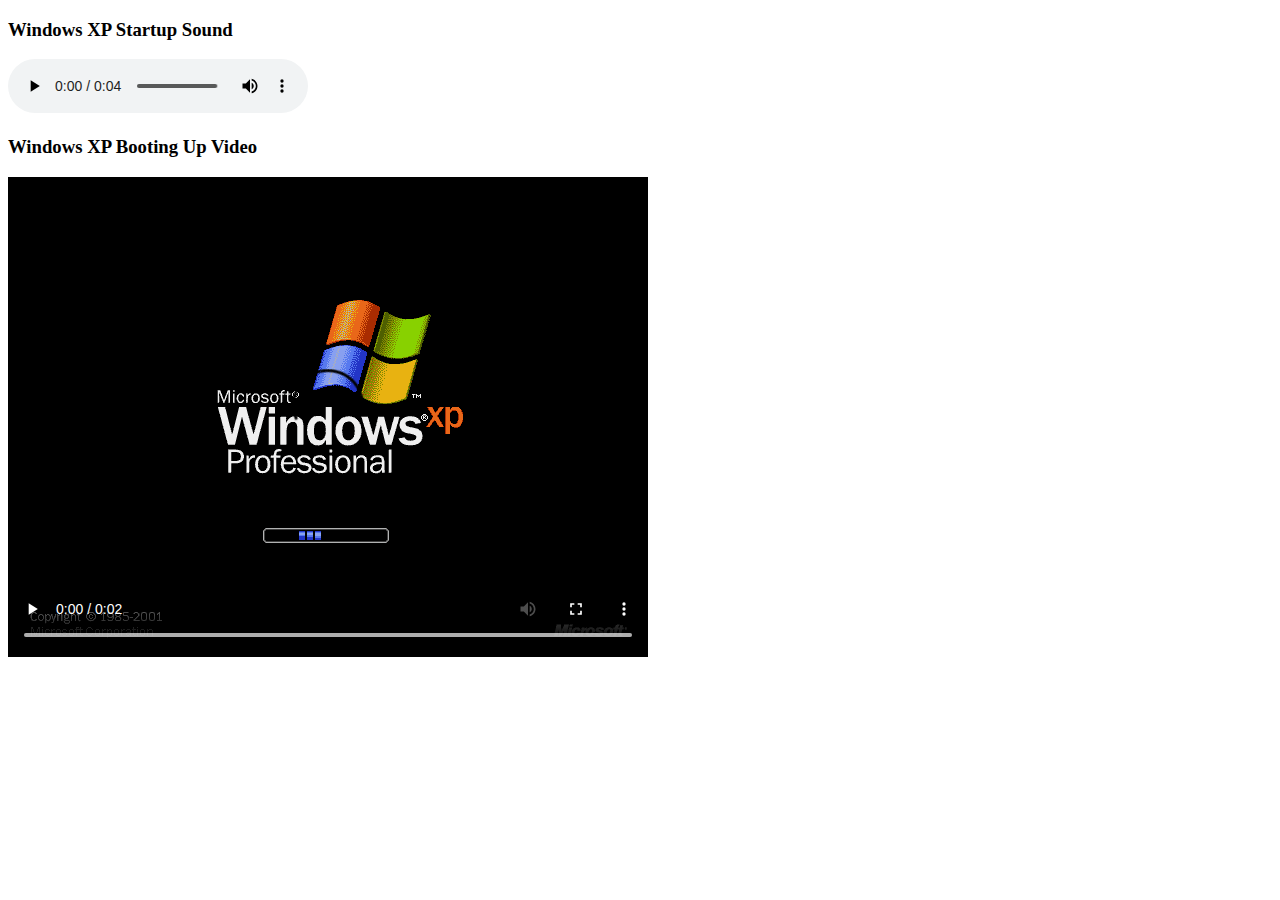
<file: audio-and-video/index.html>
<!DOCTYPE html>
<html lang="en">
<head>
    <meta charset="UTF-8">
    <meta name="viewport" content="width=device-width, initial-scale=1.0">
    <title>Audio and Video</title>
</head>
<body>
    <h3>Windows XP Startup Sound</h3>
    <audio controls="controls"> 
        <source src="assets/audio/mp3/windowsxp.mp3" type="audio/mpeg">
        <source src="assets/audio/ogg/windowsxp.ogg" type="audio/ogg">
        <source src="assets/audio/wav/windowsxp.wav" type="audio/wav">
        Your browser does not support the audio element.
    </audio>
    <h3>Windows XP Booting Up Video</h3>
    <video poster="assets/img/WindowsXP.png" controls="controls" loop="loop" width="640" height="480">
        <source src="assets/video/mp4/windowsxpbootup.mp4" type="video/mp4">
        <source src="assets/video/webm/windowsxpbootup.webm" type="video/webm">
        <source src="assets/video/ogg/windowsxpbootup.ogv" type="video/ogg">
        Your browser does not support the video element.
    </video>
</body>
</html>
</file>
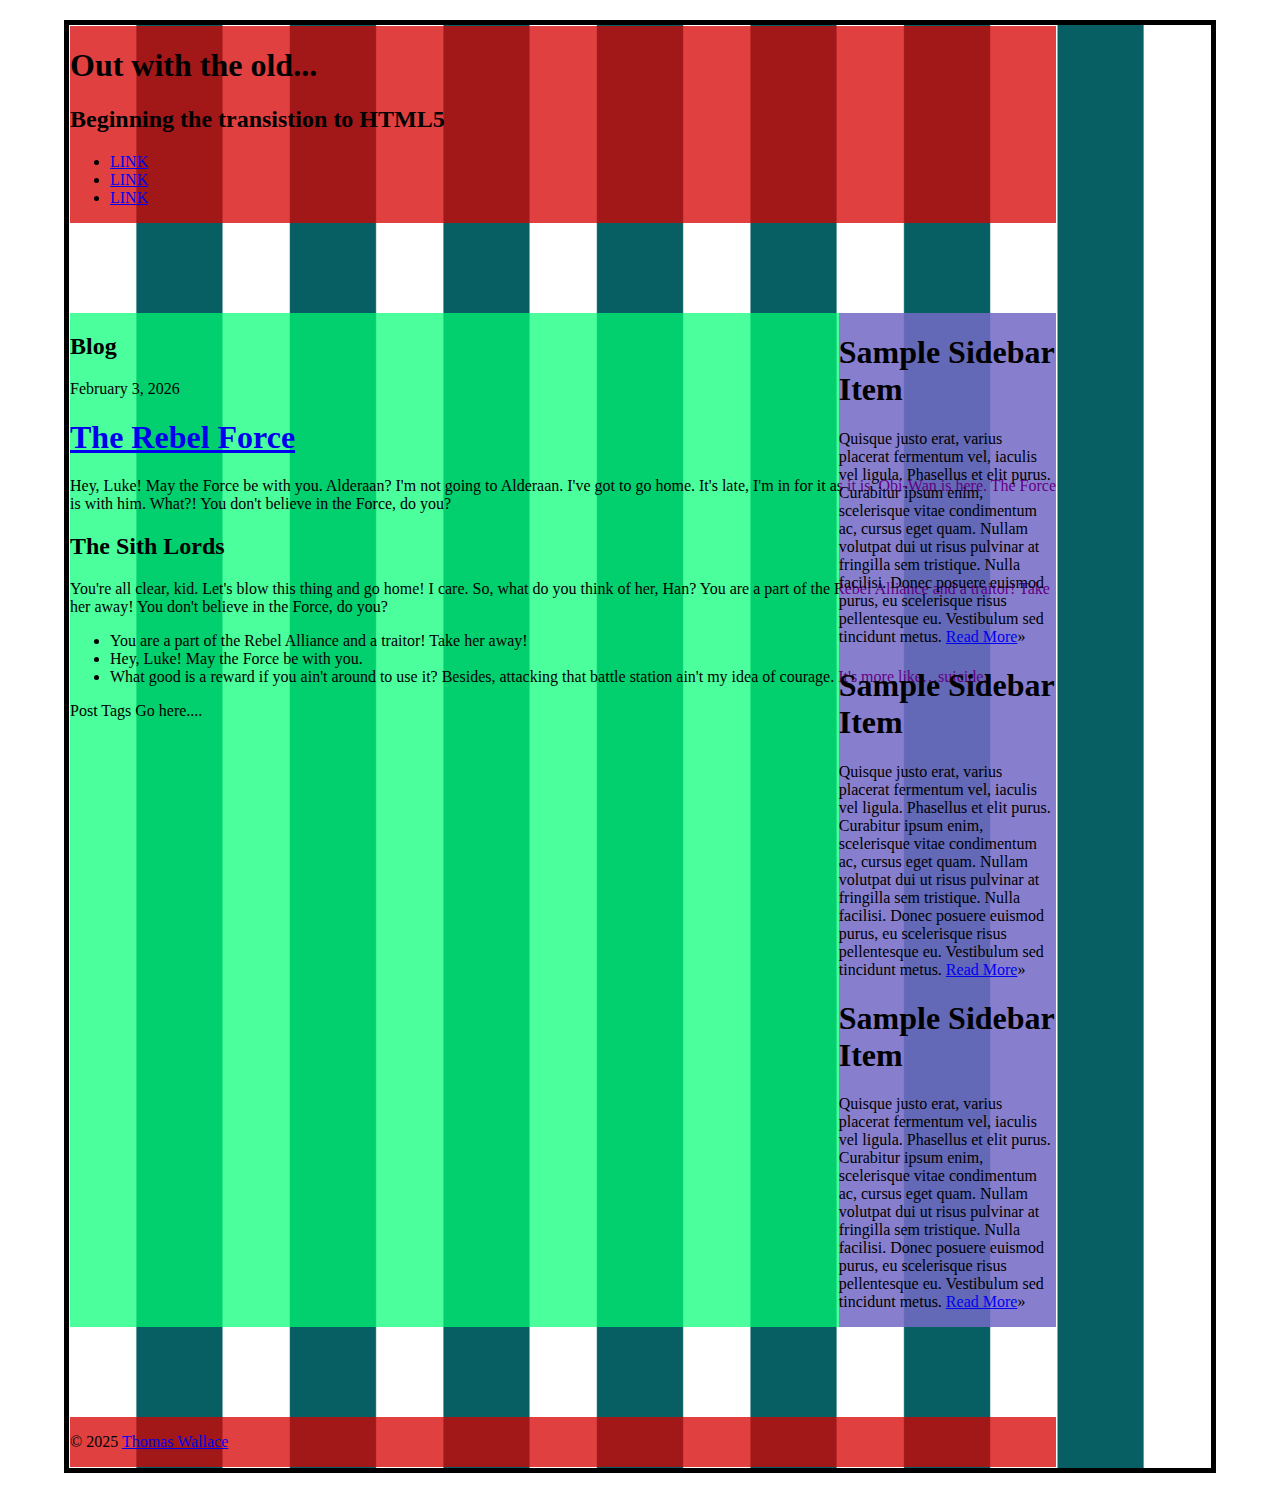
<file: css-grid-exercise-1/index.html>
<!DOCTYPE html>
<html lang="en">
<head>
<meta charset="utf-8" />
<title>Out with the old...</title>
<link rel="stylesheet" href="assets/css/screen.css">
<meta name="description" content="We are going to refine this document down to a good starting point for all html5 projects moving forward." />
<meta name="author" content="Kyle Johnson" />
<link rel="shortcut icon" href="/favicon.ico" />
</head>
<body>
<main class="container cf">
  <header class="primary">
    <h1>Out with the old...</h1>
    <h2>Beginning the transistion to HTML5</h2>
    <nav class="primary">
      <ul>
        <li><a href="#">LINK</a></li>
        <li><a href="#">LINK</a></li>
        <li><a href="#">LINK</a></li>
      </ul>
    </nav>
  </header>
  <section id="content">
    <section id="blog">
      <h2>Blog</h2>
      <article class="post">
        <header>
          <time class="post-date" datetime="2026-02-03">February 3, 2026</p>
          <h1> <a href="#" rel="bookmark" title="link to this post">The Rebel Force</a> </h1>
        </header>
        
        <p>Hey, Luke! May the Force be with you. Alderaan? I'm not going to Alderaan. I've got to go home. It's late, I'm in for it as it is. Obi-Wan is here. The Force is with him. What?! You don't believe in the Force, do you?</p>
        <h2>The Sith Lords</h2>
        <p>You're all clear, kid. Let's blow this thing and go home! I care. So, what do you think of her, Han? You are a part of the Rebel Alliance and a traitor! Take her away! You don't believe in the Force, do you?</p>
        <ul>
          <li>You are a part of the Rebel Alliance and a traitor! Take her away!</li>
          <li>Hey, Luke! May the Force be with you.</li>
          <li>What good is a reward if you ain't around to use it? Besides, attacking that battle station ain't my idea of courage. It's more like&hellip;suicide.</li>
        </ul>
        <footer class="post-meta"> Post Tags Go here.... </footer>
      </article>
    </section>
    <!--#primary -->
    <aside>
      <article class="widget">
        <h1>Sample Sidebar Item </h1>
        <p>Quisque justo erat, varius placerat fermentum vel, iaculis vel ligula. Phasellus et elit purus. Curabitur ipsum enim, scelerisque vitae condimentum ac, cursus eget quam. Nullam volutpat dui ut risus pulvinar at fringilla sem tristique. Nulla facilisi. Donec posuere euismod purus, eu scelerisque risus pellentesque eu. Vestibulum sed tincidunt metus. <a href="#">Read More</a>&raquo;</p>
      </article>
      <article class="widget">
        <h1>Sample Sidebar Item </h1>
        <p>Quisque justo erat, varius placerat fermentum vel, iaculis vel ligula. Phasellus et elit purus. Curabitur ipsum enim, scelerisque vitae condimentum ac, cursus eget quam. Nullam volutpat dui ut risus pulvinar at fringilla sem tristique. Nulla facilisi. Donec posuere euismod purus, eu scelerisque risus pellentesque eu. Vestibulum sed tincidunt metus. <a href="#">Read More</a>&raquo;</p>
      </article>
      <article class="widget">
        <h1>Sample Sidebar Item </h1>
        <p>Quisque justo erat, varius placerat fermentum vel, iaculis vel ligula. Phasellus et elit purus. Curabitur ipsum enim, scelerisque vitae condimentum ac, cursus eget quam. Nullam volutpat dui ut risus pulvinar at fringilla sem tristique. Nulla facilisi. Donec posuere euismod purus, eu scelerisque risus pellentesque eu. Vestibulum sed tincidunt metus. <a href="#">Read More</a>&raquo;</p>
      </article>
    </aside>
    <!--#secondary --> 
  </section>
  <!--#content -->
  <footer class="primary">
    <p>&copy; 2025 <a href="#">Thomas Wallace</a></p>
  </div>
</main>
<!--.container -->
</body>
</html>
</file>
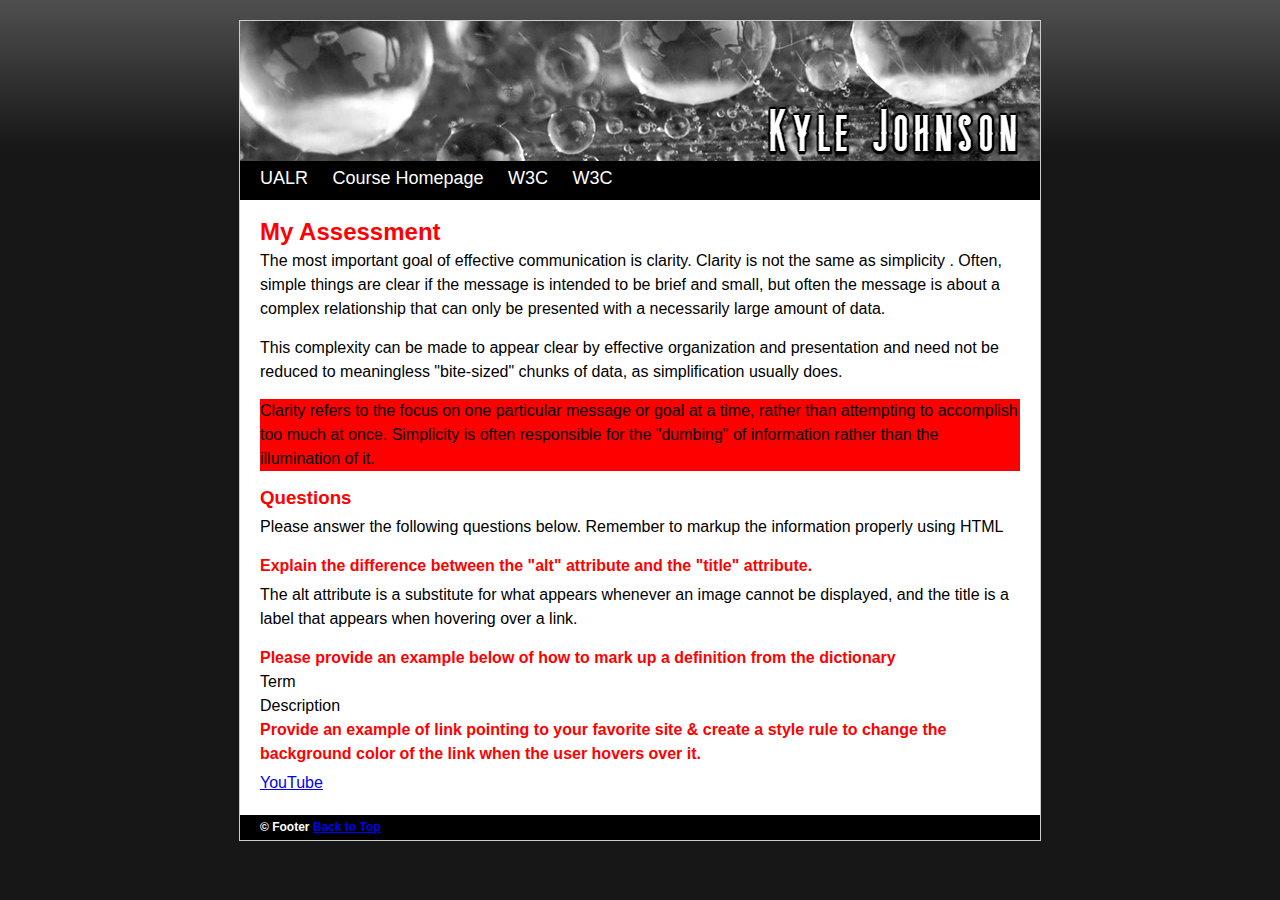
<file: pre-assessment/index.html>
<!doctype html>
<html lang="en">
<head>
<meta charset="UTF-8"> <!-- Declares the Characterset -->
<meta name="description" content="This is a skills pre-assessment for Mobile Web Development" />
<meta name="author" content="Kyle Johnson" />
<title>IFSC 3342 Pre-Assessment | Kyle Johnson</title>
<link rel="stylesheet" href="assets/css/screen.css">
</head>
<body>
<div id="container">
  <div id="header">
    <h1><a href="index.html">Kyle Johnson</a></h1>
  </div>
  <div id="nav">
    <ul>
      <li><a href="http://ualr.edu" title="Take me home!">UALR</a></li>
      <li><a href="https://thomaswallace.net/course/mobile-web/spring-2018/">Course Homepage</a></li>
      <li><a href="http://www.w3.org/">W3C</a></li>
      <li><a href="http://www.w3.org/">W3C</a></li>
    </ul>
  </div>
  <div id="content">
    <h2>My Assessment</h2> <!-- Hey Thomas! -->
    <p>The most important goal of effective communication is clarity. Clarity is not the same as simplicity . Often, simple things are clear if the message is intended to be brief and small, but often the message is about a complex relationship that can only be presented with a necessarily large amount of data. </p>
    <p>This complexity can be made to appear clear by effective organization and presentation and need not be reduced to meaningless "bite-sized" chunks of data, as simplification usually does. </p>
    <p class="alert">Clarity refers to the focus on one particular message or goal at a time, rather than attempting to accomplish too much at once. Simplicity is often responsible for the "dumbing" of information rather than the illumination of it.</p>
    <h3>Questions</h3>
    <p>Please answer the following questions below. Remember to markup the information properly using HTML</p>
    <h4>Explain the difference between the &quot;alt&quot; attribute and the &quot;title&quot; attribute. </h4>
    <p>The alt attribute is a substitute for what appears whenever an image cannot be displayed, and the title is a label that appears when hovering over a link.</p>
    <h4>Please provide an example below of how to mark up a definition from the dictionary</h4>
    <dl>
      <dt>Term</dt>
      <dd>Description</dd>
    </dl>
    <h4>Provide an example of link pointing to your favorite site &amp; create a style rule to change the background color of the link when the user hovers over it. </h4>
    <p><a href="https://www.youtube.com" target="_blank">YouTube</a></p>
  </div>
  <div id="footer">
    <h6>&copy; Footer <a href="#top">Back to Top</a></h6>
  </div>
</div>
</body>
</html>
</file>
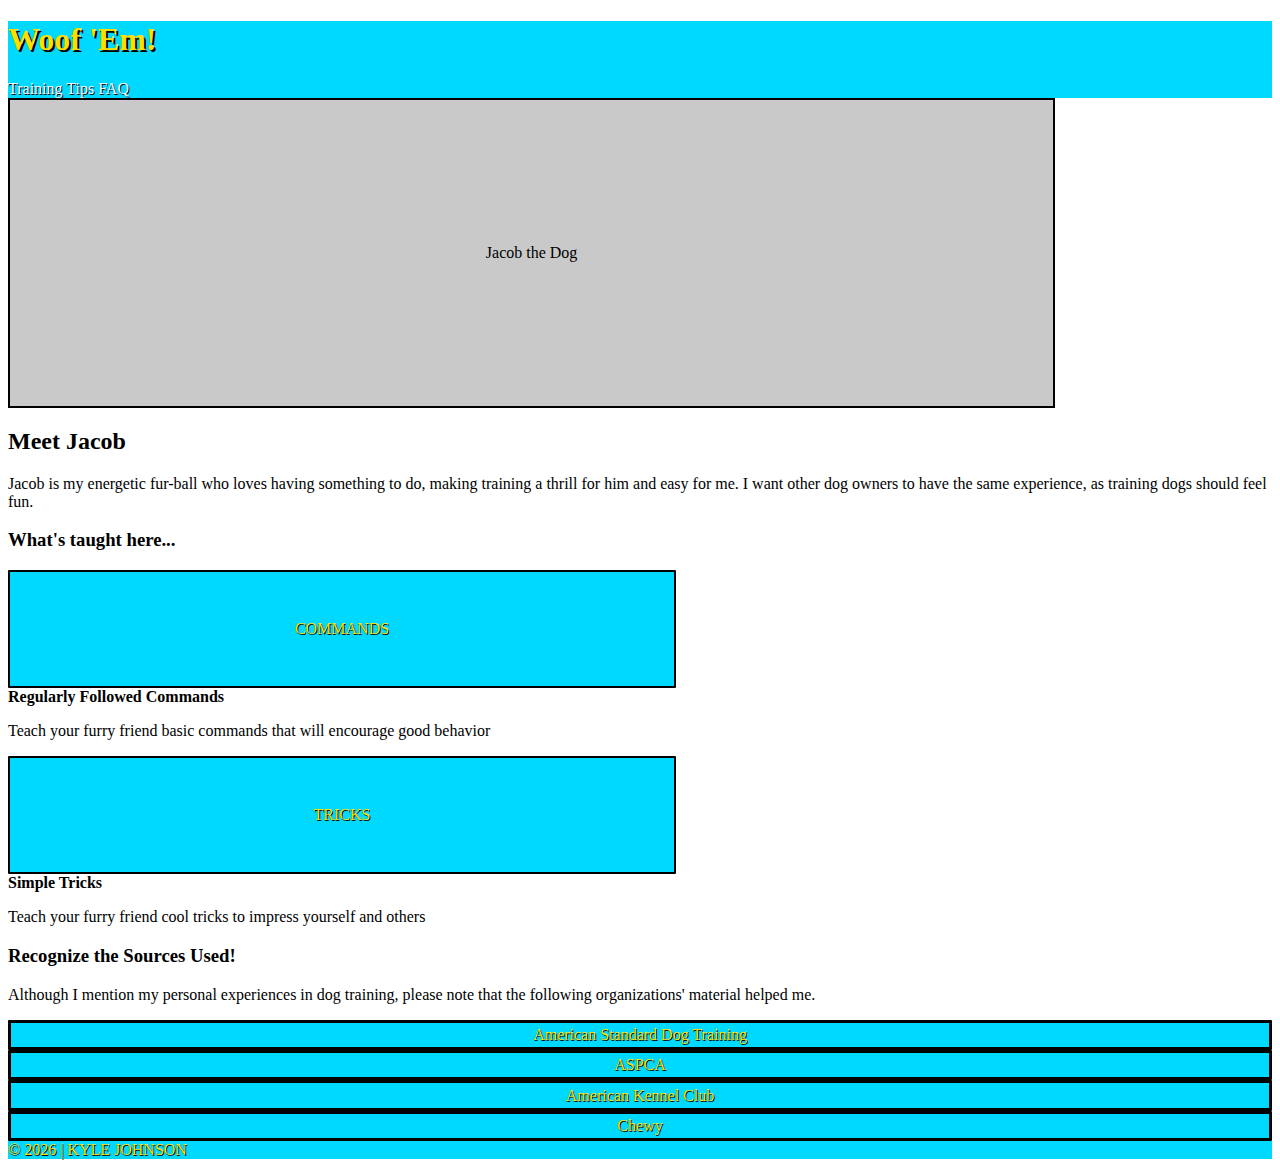
<file: rapid-prototype/index.html>
<!doctype html>
<html lang="en">
  <head>
    <meta charset="utf-8">
    <meta name="viewport" content="width=device-width, initial-scale=1">
    <title>Woof 'Em! Rapid Prototype</title>
    <link href="https://cdn.jsdelivr.net/npm/bootstrap@5.3.8/dist/css/bootstrap.min.css" rel="stylesheet" integrity="sha384-sRIl4kxILFvY47J16cr9ZwB07vP4J8+LH7qKQnuqkuIAvNWLzeN8tE5YBujZqJLB" crossorigin="anonymous">
    <link rel="stylesheet" href="assets/css/style.css">
  </head>

  <body>
    <header class="container-fluid border-bottom">
      <div class="container">
        <div class="row align-items-center">
          <div class="col-md-6">
            <h1>Woof 'Em!</h1>
          </div>
          <div class="col-md-6 text-end">
            <nav>
              <span class="px-2">Training</span>
              <span class="px-2">Tips</span>
              <span class="px-2">FAQ</span>
            </nav>
          </div>
        </div>
      </div>
    </header>

    <main class="container my-5">
      <section class="row align-items-center mb-5">
        <div class="col-md-4 text-center">
            <div class="image-placeholder">Jacob the Dog</div>
        </div>
        <div class="col-md-8">
          <h2>Meet Jacob</h2>
          <p>
            Jacob is my energetic fur-ball who loves having something to do,
            making training a thrill for him and easy for me. I want other dog
            owners to have the same experience, as training dogs should feel fun.
          </p>
        </div>
      </section>

      <section class="row my-5 align-items-center">
        <div class="col-md-3">
          <h3>What's taught here...</h3>
        </div>
        <div class="col-md-4 mb-3">
          <div class="d-flex align-items-center">
            <div class="feature-box-small me-3">COMMANDS</div>
            <div>
              <strong class="d-block">Regularly Followed Commands</strong>
              <p class="small mb-0">Teach your furry friend basic commands that will encourage good behavior</p>
            </div>
          </div>
        </div>

        <div class="col-md-5 mb-3">
          <div class="d-flex align-items-center">
            <div class="feature-box-small me-3">TRICKS</div>
            <div>
              <strong class="d-block">Simple Tricks</strong>
              <p class="small mb-0">Teach your furry friend cool tricks to impress yourself and others</p>
            </div>
          </div>
        </div>
      </section>

      <section class="row my-5">
        <div class="col-md-8">
          <h3>Recognize the Sources Used!</h3>
          <p>
            Although I mention my personal experiences in dog training,
            please note that the following organizations' material helped me.
          </p>
        </div>
        <div class="col-md-4">
          <div class="row g-2">
            <div class="col-12">
              <a itemprop="url" href="https://americanstandardk9.com/">American Standard Dog Training</a>
            </div>
            <div class="col-4">
              <a itemprop="url" href="https://www.aspca.org/">ASPCA</a>
            </div>
            <div class="col-8">
              <a itemprop="url" href="https://www.akc.org/">American Kennel Club</a>
            </div>
            <div class="col-4">
              <a itemprop="url" href="https://www.chewy.com/">Chewy</a>
            </div>
          </div>
        </div>
      </section>
    </main>

    <footer class="container-fluid border-top">
      <div class="text-center">
        <div id="copyright">
          &copy; 2026 | KYLE JOHNSON
        </div>
      </div>
    </footer>
    <script src="https://cdn.jsdelivr.net/npm/bootstrap@5.3.8/dist/js/bootstrap.bundle.min.js" integrity="sha384-FKyoEForCGlyvwx9Hj09JcYn3nv7wiPVlz7YYwJrWVcXK/BmnVDxM+D2scQbITxI" crossorigin="anonymous"></script>
  </body>
</html>
</file>
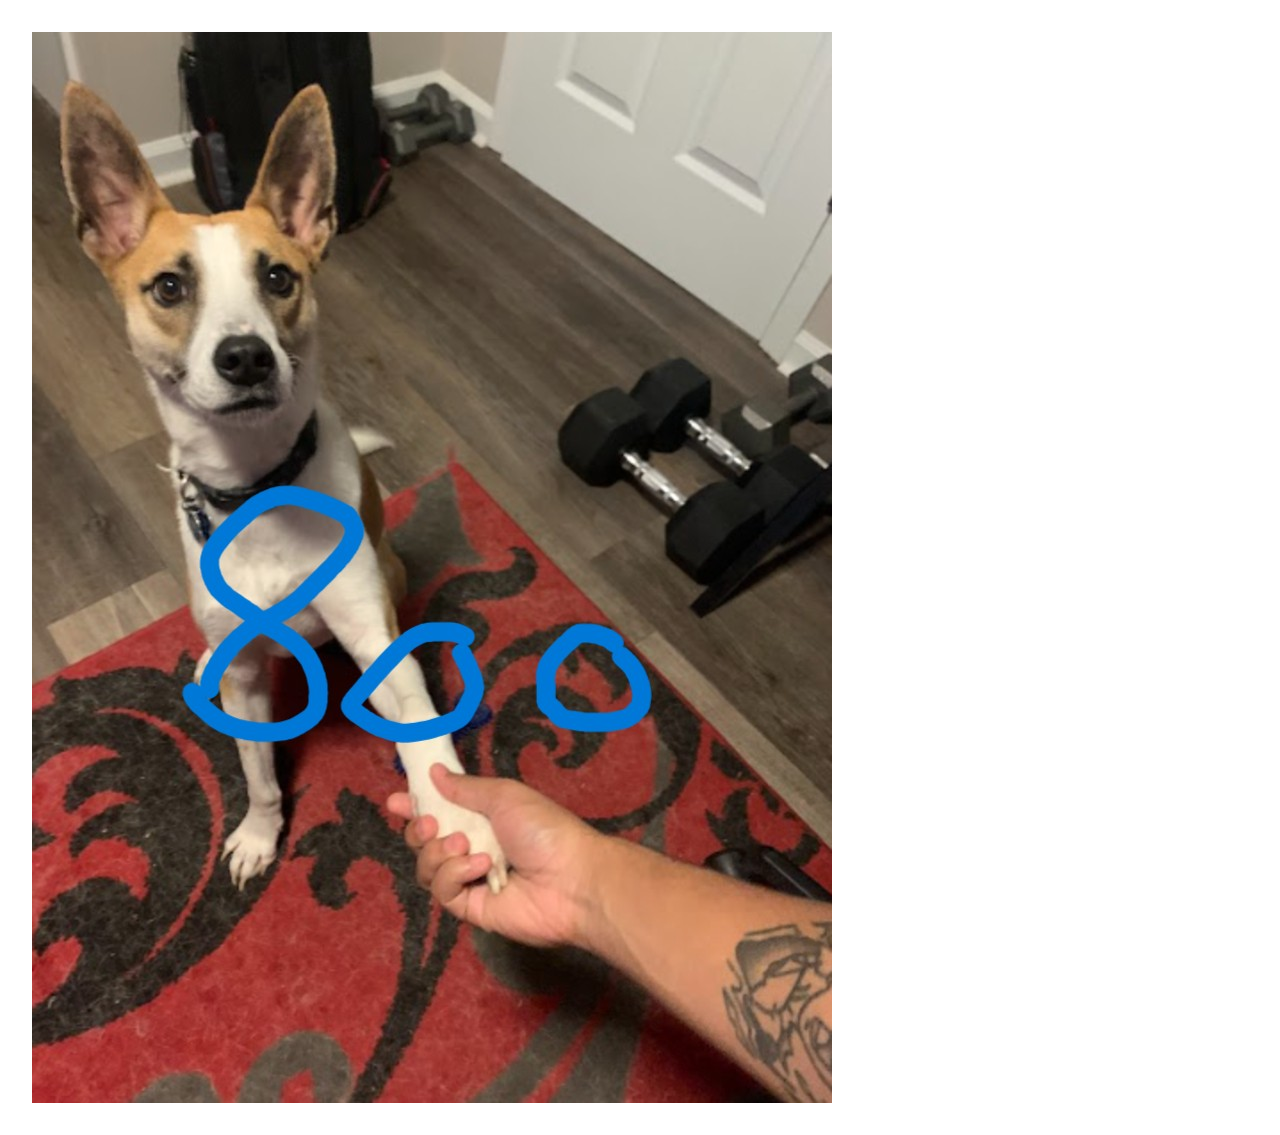
<file: responsive-images/index.html>
<!DOCTYPE html>
<html lang="en">
<head>
    <meta charset="UTF-8">
    <meta name="viewport" content="width=device-width, initial-scale=1.0">
    <title>Responsive Images</title>
    <link rel="stylesheet" href="assets/css/style.css">
</head>
<body>
    <!-- Discovered while testing that the DPR for me is 2,
    but setting it to 1 in DevTools allowed the correct image to be selected -->
    <img srcset="assets/img/dog-400.jpg 400w,
    assets/img/dog-600.jpg 600w,
    assets/img/dog-800.jpg 800w"
    sizes="(max-width: 500px) 400px,
    (max-width: 700px) 600px,
    800px"
    src="assets/img/dog-400.jpg"
    alt="Dog shaking owner's hand">
</body>
</html>
</file>
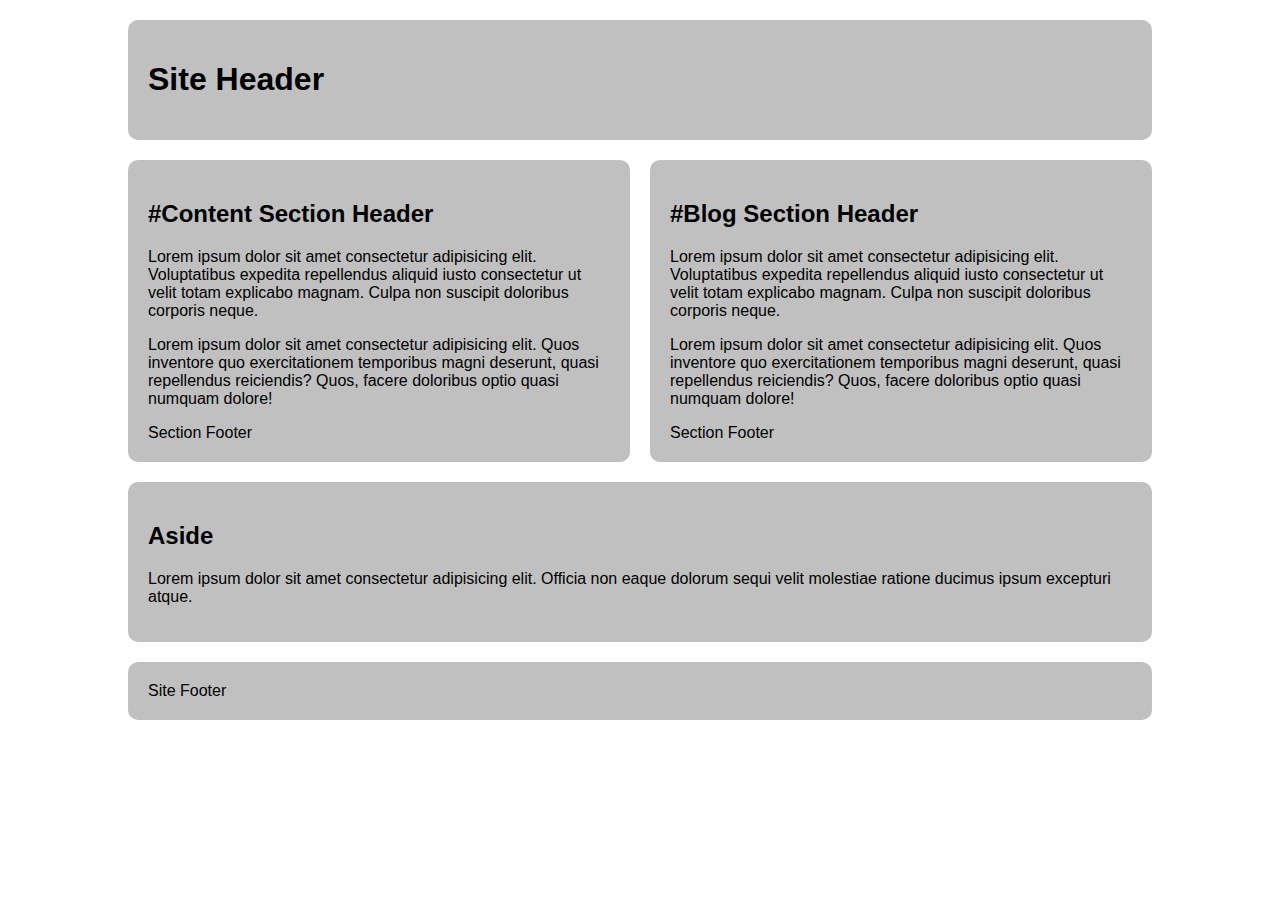
<file: css-grid-lab/grid-two-col-equal.html>
<!DOCTYPE html>
<html lang="en">

<head>
  <meta charset="UTF-8">
  <meta name="viewport" content="width=device-width, initial-scale=1.0">
  <title>CSS Grid Demo</title>
  <style>
    /*  ---------------Box Sizing-----------------  */
    html {
      box-sizing: border-box;
    }

    *,
    *:before,
    *:after {
      box-sizing: inherit;
    }

    /* Starter */
    main>* {
      font-family: Avenir, Montserrat, Corbel, "URW Gothic", source-sans-pro,
        sans-serif;
      font-weight: normal;
      background-color: #c0c0c0;
      border-radius: 10px;
      padding: 20px;
    }

    main {
      display: grid;
      gap: 20px;
      max-width: 80vw;
      margin: 20px auto;

      grid-template-columns: 1fr 1fr;
      grid-template-areas:
      'site-header site-header'
      'content-section blog-section'
      'aside-section aside-section'
      'site-footer site-footer';
    }

    header.primary{
      grid-area: site-header;
    }

    aside{
      grid-area: aside-section;
    }

    section#content{
      grid-area: content-section;
    }

    section#blog{
      grid-area: blog-section;
    }

    footer.primary{
      grid-area: site-footer;
    }
  </style>

</head>

<body>
  <main>
    <header class="primary">
      <h1>Site Header</h1>
    </header>
    <section id="content">
      <header>
        <h2>#Content Section Header</h2>
      </header>
      <p>Lorem ipsum dolor sit amet consectetur adipisicing elit. Voluptatibus expedita repellendus aliquid iusto consectetur ut velit totam explicabo magnam. Culpa non suscipit doloribus corporis neque.</p>
      <p>
        Lorem ipsum dolor sit amet consectetur adipisicing elit. Quos inventore quo exercitationem temporibus magni deserunt, quasi repellendus reiciendis? Quos, facere doloribus optio quasi numquam dolore!</p>
      <footer>Section Footer</footer>
    </section>
    <section id="blog">
      <header>
        <h2>#Blog Section Header</h2>
      </header>
      <p>Lorem ipsum dolor sit amet consectetur adipisicing elit. Voluptatibus expedita repellendus aliquid iusto consectetur ut velit totam explicabo magnam. Culpa non suscipit doloribus corporis neque.</p>
      <p>
        Lorem ipsum dolor sit amet consectetur adipisicing elit. Quos inventore quo exercitationem temporibus magni deserunt, quasi repellendus reiciendis? Quos, facere doloribus optio quasi numquam dolore!</p>
      <footer>Section Footer</footer>
    </section>
    <aside>
      <h2>Aside</h2>
      <p>Lorem ipsum dolor sit amet consectetur adipisicing elit. Officia non eaque dolorum sequi velit molestiae ratione ducimus ipsum excepturi atque.</p>
    </aside>
    <footer class="primary">Site Footer</footer>
  </main>
</body>

</html>
</file>
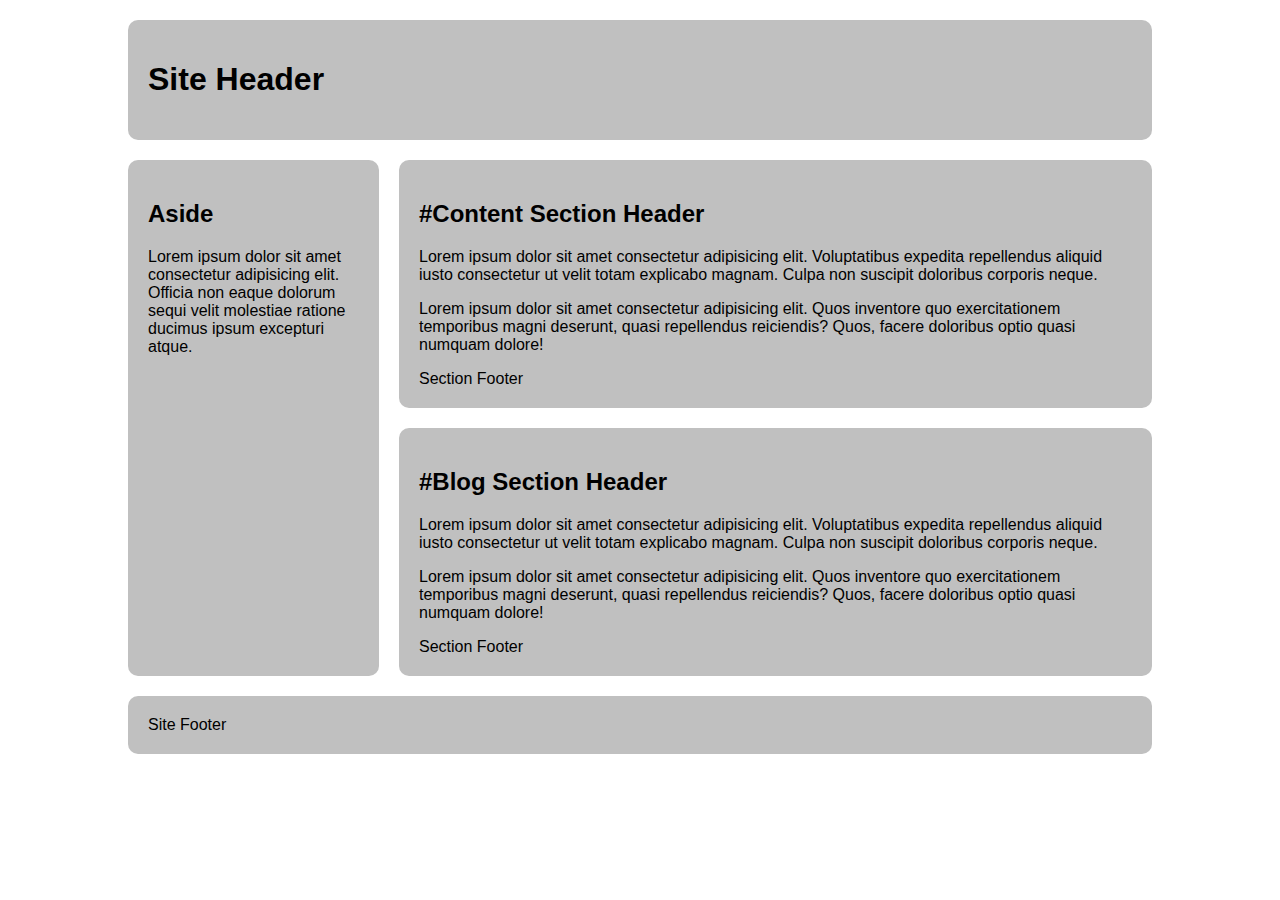
<file: css-grid-lab/grid-two-col-left.html>
<!DOCTYPE html>
<html lang="en">

<head>
  <meta charset="UTF-8">
  <meta name="viewport" content="width=device-width, initial-scale=1.0">
  <title>CSS Grid Demo</title>
  <style>
    /*  ---------------Box Sizing-----------------  */
    html {
      box-sizing: border-box;
    }

    *,
    *:before,
    *:after {
      box-sizing: inherit;
    }

    /* Starter */
    main>* {
      font-family: Avenir, Montserrat, Corbel, "URW Gothic", source-sans-pro,
        sans-serif;
      font-weight: normal;
      background-color: #c0c0c0;
      border-radius: 10px;
      padding: 20px;
    }

    main {
      display: grid;
      gap: 20px;
      max-width: 80vw;
      margin: 20px auto;

      grid-template-columns: 1fr 3fr;
      grid-template-areas:
      'site-header site-header'
      'aside-section content-section'
      'aside-section blog-section'
      'site-footer site-footer';
    }

    header.primary{
      grid-area: site-header;
    }

    aside{
      grid-area: aside-section;
    }

    section#content{
      grid-area: content-section;
    }

    section#blog{
      grid-area: blog-section;
    }

    footer.primary{
      grid-area: site-footer;
    }

  </style>

</head>

<body>
  <main>
    <header class="primary">
      <h1>Site Header</h1>
    </header>
    <section id="content">
      <header>
        <h2>#Content Section Header</h2>
      </header>
      <p>Lorem ipsum dolor sit amet consectetur adipisicing elit. Voluptatibus expedita repellendus aliquid iusto consectetur ut velit totam explicabo magnam. Culpa non suscipit doloribus corporis neque.</p>
      <p>
        Lorem ipsum dolor sit amet consectetur adipisicing elit. Quos inventore quo exercitationem temporibus magni deserunt, quasi repellendus reiciendis? Quos, facere doloribus optio quasi numquam dolore!</p>
      <footer>Section Footer</footer>
    </section>
    <section id="blog">
      <header>
        <h2>#Blog Section Header</h2>
      </header>
      <p>Lorem ipsum dolor sit amet consectetur adipisicing elit. Voluptatibus expedita repellendus aliquid iusto consectetur ut velit totam explicabo magnam. Culpa non suscipit doloribus corporis neque.</p>
      <p>
        Lorem ipsum dolor sit amet consectetur adipisicing elit. Quos inventore quo exercitationem temporibus magni deserunt, quasi repellendus reiciendis? Quos, facere doloribus optio quasi numquam dolore!</p>
      <footer>Section Footer</footer>
    </section>
    <aside>
      <h2>Aside</h2>
      <p>Lorem ipsum dolor sit amet consectetur adipisicing elit. Officia non eaque dolorum sequi velit molestiae ratione ducimus ipsum excepturi atque.</p>
    </aside>
    <footer class="primary">Site Footer</footer>
  </main>
</body>

</html>
</file>
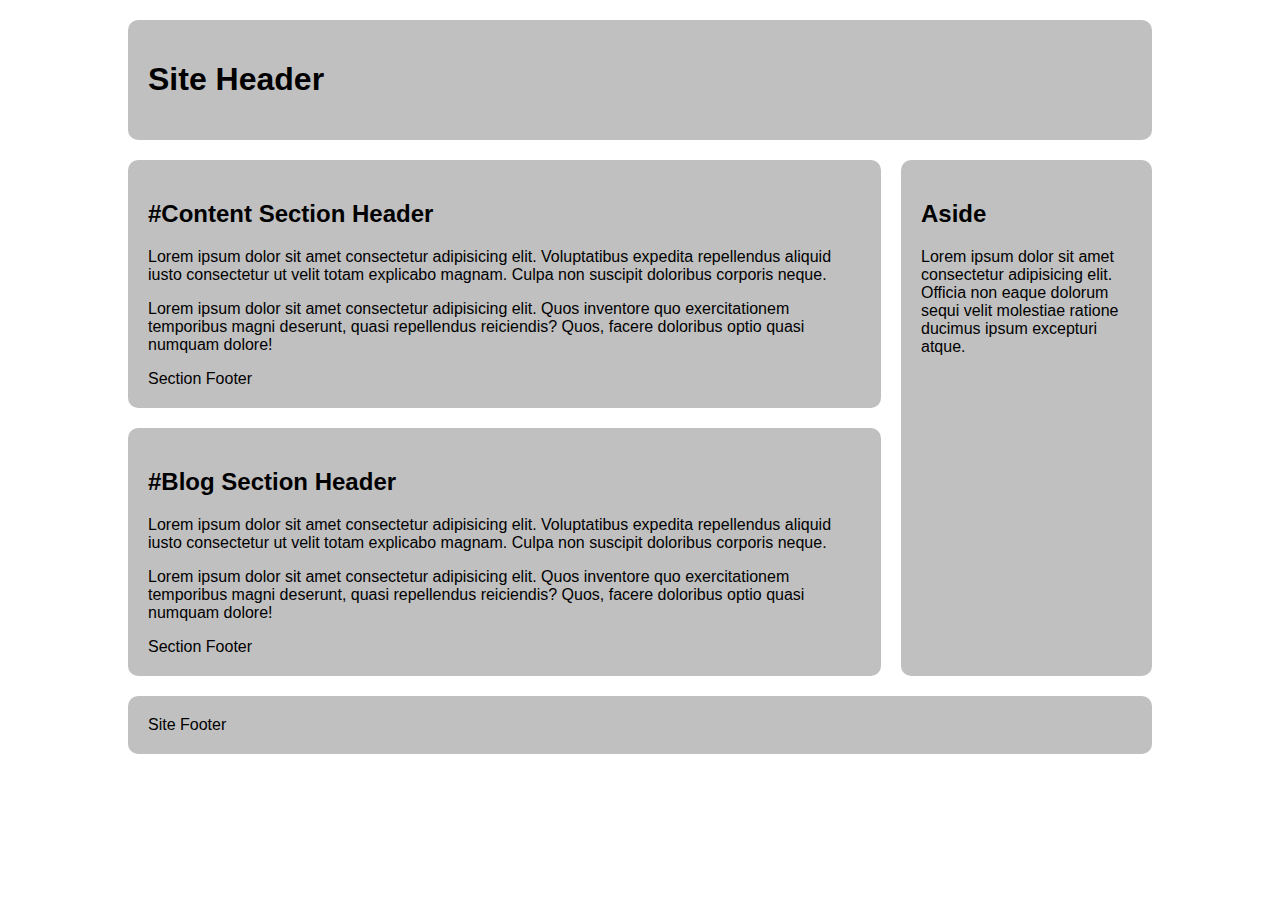
<file: css-grid-lab/grid-two-col-right.html>
<!DOCTYPE html>
<html lang="en">

<head>
  <meta charset="UTF-8">
  <meta name="viewport" content="width=device-width, initial-scale=1.0">
  <title>CSS Grid Demo</title>
  <style>
    /*  ---------------Box Sizing-----------------  */
    html {
      box-sizing: border-box;
    }

    *,
    *:before,
    *:after {
      box-sizing: inherit;
    }

    /* Starter */
    main>* {
      font-family: Avenir, Montserrat, Corbel, "URW Gothic", source-sans-pro,
        sans-serif;
      font-weight: normal;
      background-color: #c0c0c0;
      border-radius: 10px;
      padding: 20px;
    }

    main {
      display: grid;
      gap: 20px;
      max-width: 80vw;
      margin: 20px auto;

      grid-template-columns: 3fr 1fr;
      grid-template-areas:
      'site-header site-header'
      'content-section aside-section'
      'blog-section aside-section'
      'site-footer site-footer';
    }

    header.primary{
      grid-area: site-header;
    }

    aside{
      grid-area: aside-section;
    }

    section#content{
      grid-area: content-section;
    }

    section#blog{
      grid-area: blog-section;
    }

    footer.primary{
      grid-area: site-footer;
    }

  </style>

</head>

<body>
  <main>
    <header class="primary">
      <h1>Site Header</h1>
    </header>
    <section id="content">
      <header>
        <h2>#Content Section Header</h2>
      </header>
      <p>Lorem ipsum dolor sit amet consectetur adipisicing elit. Voluptatibus expedita repellendus aliquid iusto consectetur ut velit totam explicabo magnam. Culpa non suscipit doloribus corporis neque.</p>
      <p>
        Lorem ipsum dolor sit amet consectetur adipisicing elit. Quos inventore quo exercitationem temporibus magni deserunt, quasi repellendus reiciendis? Quos, facere doloribus optio quasi numquam dolore!</p>
      <footer>Section Footer</footer>
    </section>
    <section id="blog">
      <header>
        <h2>#Blog Section Header</h2>
      </header>
      <p>Lorem ipsum dolor sit amet consectetur adipisicing elit. Voluptatibus expedita repellendus aliquid iusto consectetur ut velit totam explicabo magnam. Culpa non suscipit doloribus corporis neque.</p>
      <p>
        Lorem ipsum dolor sit amet consectetur adipisicing elit. Quos inventore quo exercitationem temporibus magni deserunt, quasi repellendus reiciendis? Quos, facere doloribus optio quasi numquam dolore!</p>
      <footer>Section Footer</footer>
    </section>
    <aside>
      <h2>Aside</h2>
      <p>Lorem ipsum dolor sit amet consectetur adipisicing elit. Officia non eaque dolorum sequi velit molestiae ratione ducimus ipsum excepturi atque.</p>
    </aside>
    <footer class="primary">Site Footer</footer>
  </main>
</body>

</html>
</file>
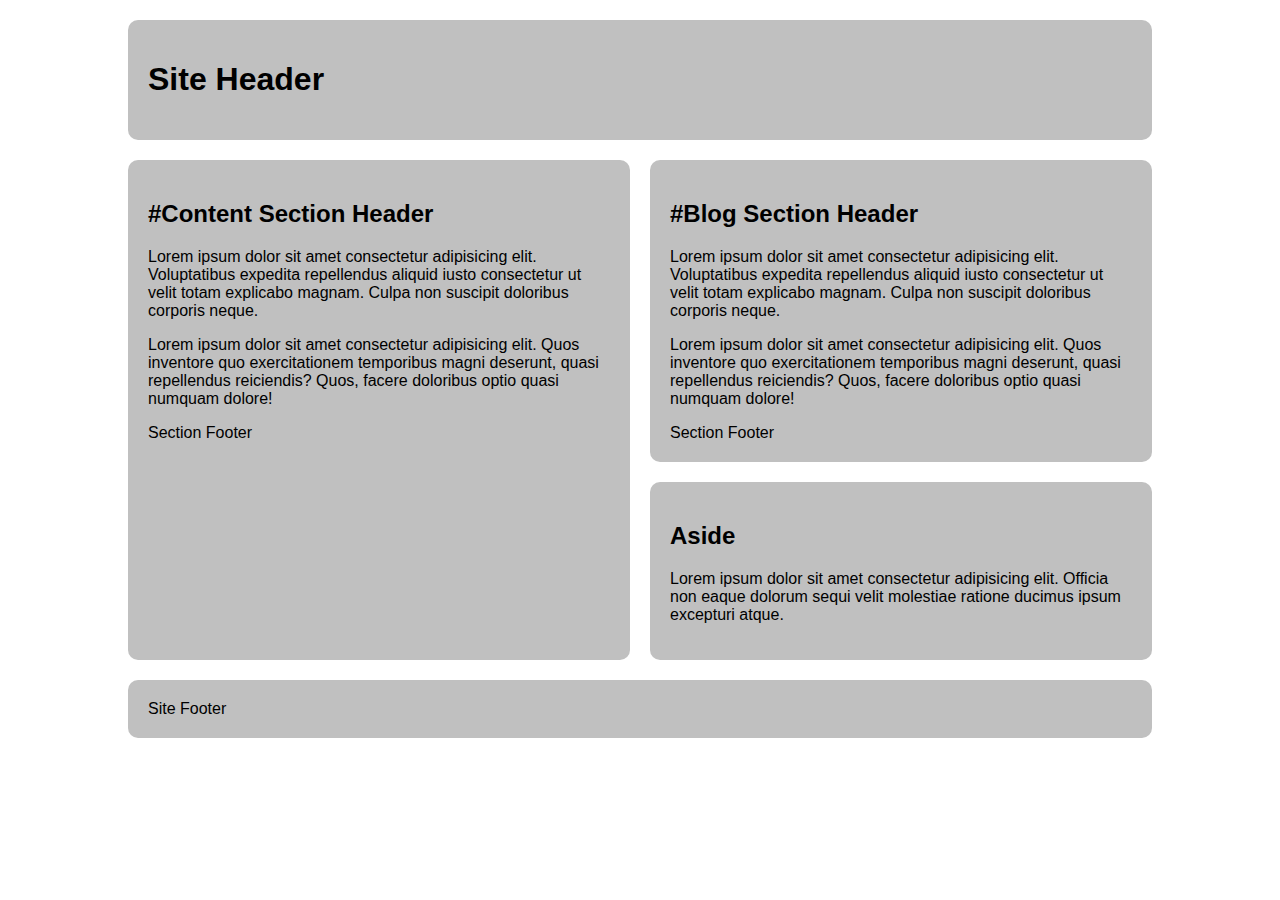
<file: css-grid-lab/grid-two-col-stacked.html>
<!DOCTYPE html>
<html lang="en">

<head>
  <meta charset="UTF-8">
  <meta name="viewport" content="width=device-width, initial-scale=1.0">
  <title>CSS Grid Demo</title>
  <style>
    /*  ---------------Box Sizing-----------------  */
    html {
      box-sizing: border-box;
    }

    *,
    *:before,
    *:after {
      box-sizing: inherit;
    }

    /* Starter */
    main>* {
      font-family: Avenir, Montserrat, Corbel, "URW Gothic", source-sans-pro,
        sans-serif;
      font-weight: normal;
      background-color: #c0c0c0;
      border-radius: 10px;
      padding: 20px;
    }

     main {
      display: grid;
      gap: 20px;
      max-width: 80vw;
      margin: 20px auto;

      grid-template-columns: 2fr 2fr;
      grid-template-areas:
      'site-header site-header'
      'content-section blog-section'
      'content-section aside-section'
      'site-footer site-footer';
    }

    header.primary{
      grid-area: site-header;
    }

    section#content{
      grid-area: content-section;
    }

    section#blog{
      grid-area: blog-section;
    }

    aside{
      grid-area: aside-section;
    }

    footer.primary{
      grid-area: site-footer;
    }
  </style>

</head>

<body>
  <main>
    <header class="primary">
      <h1>Site Header</h1>
    </header>
    <section id="content">
      <header>
        <h2>#Content Section Header</h2>
      </header>
      <p>Lorem ipsum dolor sit amet consectetur adipisicing elit. Voluptatibus expedita repellendus aliquid iusto consectetur ut velit totam explicabo magnam. Culpa non suscipit doloribus corporis neque.</p>
      <p>
        Lorem ipsum dolor sit amet consectetur adipisicing elit. Quos inventore quo exercitationem temporibus magni deserunt, quasi repellendus reiciendis? Quos, facere doloribus optio quasi numquam dolore!</p>
      <footer>Section Footer</footer>
    </section>
    <section id="blog">
      <header>
        <h2>#Blog Section Header</h2>
      </header>
      <p>Lorem ipsum dolor sit amet consectetur adipisicing elit. Voluptatibus expedita repellendus aliquid iusto consectetur ut velit totam explicabo magnam. Culpa non suscipit doloribus corporis neque.</p>
      <p>
        Lorem ipsum dolor sit amet consectetur adipisicing elit. Quos inventore quo exercitationem temporibus magni deserunt, quasi repellendus reiciendis? Quos, facere doloribus optio quasi numquam dolore!</p>
      <footer>Section Footer</footer>
    </section>
    <aside>
      <h2>Aside</h2>
      <p>Lorem ipsum dolor sit amet consectetur adipisicing elit. Officia non eaque dolorum sequi velit molestiae ratione ducimus ipsum excepturi atque.</p>
    </aside>
    <footer class="primary">Site Footer</footer>
  </main>
</body>

</html>
</file>
<file: css-grid-exercise-1/assets/css/screen.css>
/* apply a natural box layout model to all elements, but allowing components to change */
html {
  box-sizing: border-box;
}
*,
*:before,
*:after {
  box-sizing: inherit;
}
/* Fix Clearing Bugs */

.cf:before,
.cf:after {
  content: " "; /* 1 */
  display: table; /* 2 */
}

.cf:after {
  clear: both;
}

main {
background-image: url("../img/grid.png");
background-size: contain;
width:90vw;
margin: 20px auto;
border: 5px solid #000; 
display: grid; 
grid-template-columns: repeat(8, 1fr);
grid-template-rows: auto;
gap: 90px;
padding: 1px;
}

header.primary{
background: rgba(215, 0, 0, 0.75);
grid-column-start: 1;
grid-column-end: 8;
grid-row-start: 1;
grid-row-end: 2; 
}

footer.primary{
background: rgba(215, 0, 0, 0.75);
grid-column-start: 1;
grid-column-end: 8;
grid-row-start: 3;
grid-row-end: 4; 

}

#content{
 grid-column-start: 1;
 grid-column-end: 8;
 grid-row-start:2;
 grid-row-end: 3;
 display:grid; 
 grid-template-columns: subgrid; 
 grid-template-rows: subgrid;  
}

#blog{

  background: rgba(0, 255, 115, 0.705);
  grid-column-start: 1;
  grid-column-end: 8;
  grid-row-start:1;
  grid-row-end: 2; 
}

aside {
  background: rgba(195, 0, 255, 0.5);
  grid-column-start: 6;
  grid-column-end: 8;
  grid-row-start:1;
  grid-row-end: 2; 
}
</file>
<file: rapid-prototype/assets/css/style.css>
:root{
  --main-bg-color: #00d9ff;
  --primary-type-color: #000000;
  --secondary-type-color: #ffde00;
}

body {
    header {
        background-color: var(--main-bg-color);
        
        h1 {
            color: var(--secondary-type-color);
            text-shadow: 2px 2px #000000;
        }

        span {
        color: #ffffff;
        text-shadow: 1px 1px #000000;
        }
    }

    main {
        div.image-placeholder {
            background-color: rgb(201, 201, 201);
            color: var(--primary-type-color);
            text-align: center;
            padding: 9rem 1rem;
            border: 2px solid #000000;
            height: 100%;
            width: 80%;
        }

        div.feature-box-small {
            background-color: var(--main-bg-color);
            color: var(--secondary-type-color);
            text-shadow: 1px 1px #000000;
            display: grid;
            justify-content: center;
            padding: 3rem 1rem;
            border-radius: 1px;
            border: 2px solid #000000;
            width: 50%;
            height: 50%;
        }

        a {
            background-color: var(--main-bg-color);
            color: var(--secondary-type-color);
            text-shadow: 1px 1px #000000;
            text-decoration: none;
            border: 3px solid #000000;
            padding: 0.2rem;
            text-align: center;
            border-radius: 1px;
            display: grid;
        }
    }

    footer {
        background-color: var(--main-bg-color);
        color: var(--secondary-type-color);
        text-shadow: 1px 1px #000000;
    }
}
</file>
<file: responsive-images/assets/css/style.css>
body {
    margin: 2rem;
}

img {
    max-width: 100%;
    height: auto;
    display: block;
    margin-top: 1.5rem;
}
</file>
<file: pre-assessment/assets/css/screen.css>
/* Global Margin Reset*/

* {
	margin: 0px;
	padding: 0px;
}
body {
	text-align: center;
	font-family: "Trebuchet MS", Arial, Helvetica, sans-serif;
	background-color: #171717;
	font-size: 16px;
	line-height: 1.5em;
    background-image: url(../img/bg-tile.jpg);
    background-repeat: repeat-x;
}
#container {
	max-width: 800px;
	margin-right: auto;
	margin-left: auto;
	text-align: left;
	background-color: #FFF;
	margin-top: 20px;
	border: 1px solid #CCC;
}
#header {
	background-image: url(../img/assessment-4.webp);
    background-repeat: repeat-x;
	height:140px;
}
#header h1 a {
	display:block;
	height:140px;
	text-indent:100%;
	white-space: nowrap;
	overflow: hidden;
}
#nav {
	background-color: #000;
}
#nav ul {
	list-style-type: none;
	margin-left: 10px;
}
#nav ul li {
	display: inline;
	height: 35px;
	line-height: 35px;
}
#nav ul li a {
	display: inline-block;
	padding-right: 10px;
	padding-left: 10px;
	font-size: 18px;
}
#nav ul li a:link, #nav ul li a:visited {
	text-decoration: none;
	border-bottom-width: 4px;
	border-bottom-style: solid;
	border-bottom-color: #000;
	color: #FFF;
}
#nav ul li a:hover {
	border-bottom-width: 3px;
	border-bottom-style: solid;
	border-bottom-color: #CCC;
}
#content {
	margin: 20px;
}
#content p {
	margin-top: 5px;
	margin-bottom: 15px;
}
#footer {
	background-color: #000;
	color: #FFF;
	height: 25px;
}
#footer h6 {
	font-size: 12px;
	line-height: 25px;
	margin-right: 20px;
	margin-left: 20px;
}

.alert{
    background:red
}

h2,h3,h4{
    color:red
}
</file>
